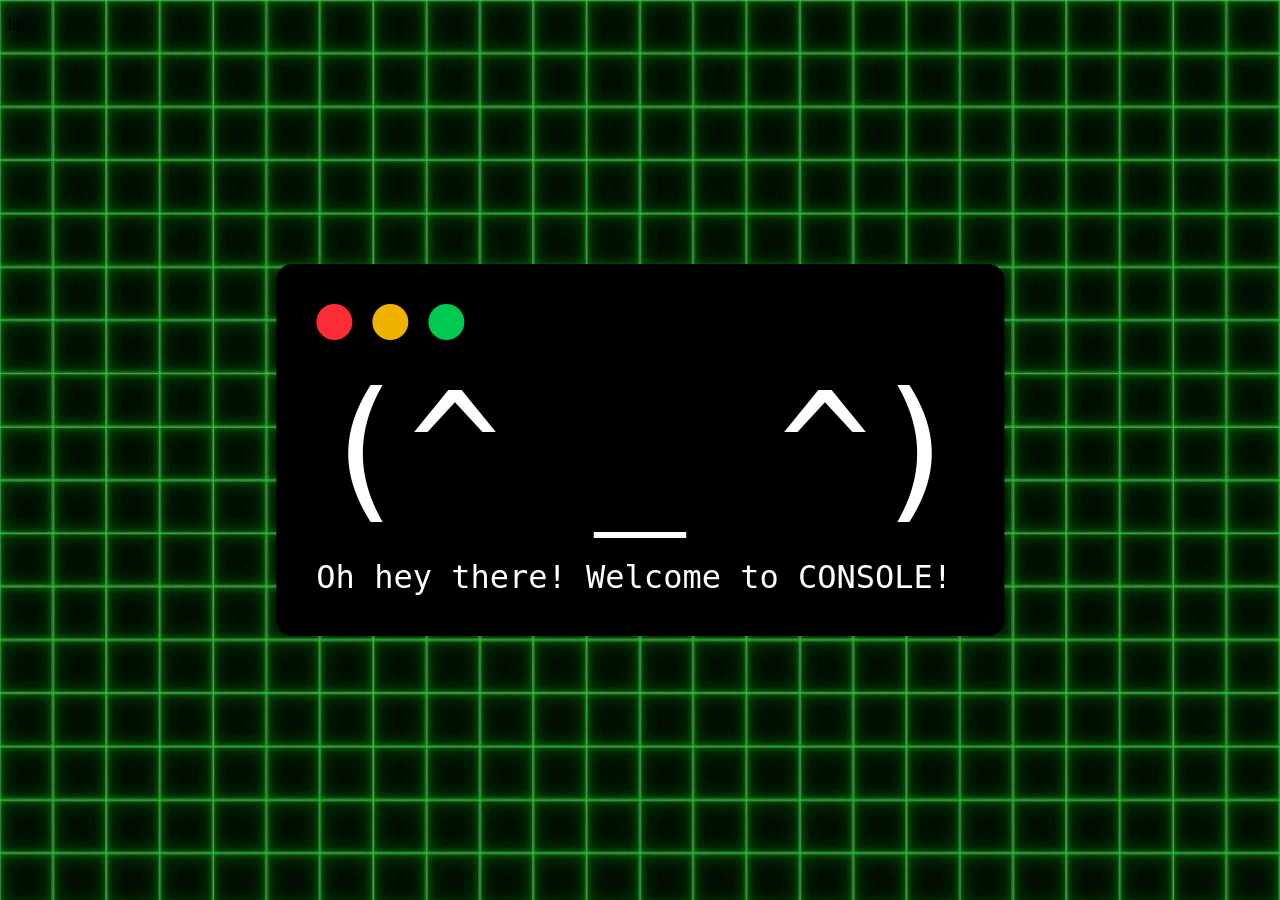
<file: index.html>
<!DOCTYPE html>
<html>
    <head>
        <title>CONSOLE</title>
        <meta charset="UTF-8" />
        <link rel="icon" type="image/png" href="favicon.png">
        <meta name="viewport" content="width=device-width, initial-scale=1.0" />
        <link rel="stylesheet" href="style.css">
    </head>
    <body>
        <div id="terminal">
            <div><div style="background-color: oklch(63.7% 0.237 25.331);"></div><div style="background-color: oklch(79.5% 0.184 86.047);"></div><div style="background-color: oklch(72.3% 0.219 149.579);"></div></div>
            <p id="terminal-buddy"></p>
            <p id="terminal-text">hello</p>
        </div>
        <div id="codeterminal">
            <div id="codeterminal-title">main.py</div>
            <textarea placeholder="Enter code here..." type="text" spellcheck="false" id="codeterminal-code"></textarea>
            <button id="codeterminal-run">▶</button>
        </div>
        <div id="mapElements">
            <p>hi</p>
        </div>
        <div id="bullets"></div>
        <img id="character" src="character.svg" height="300" width="300">
        <script type="module" src="index.js"></script>
    </body>
</html>
</file>
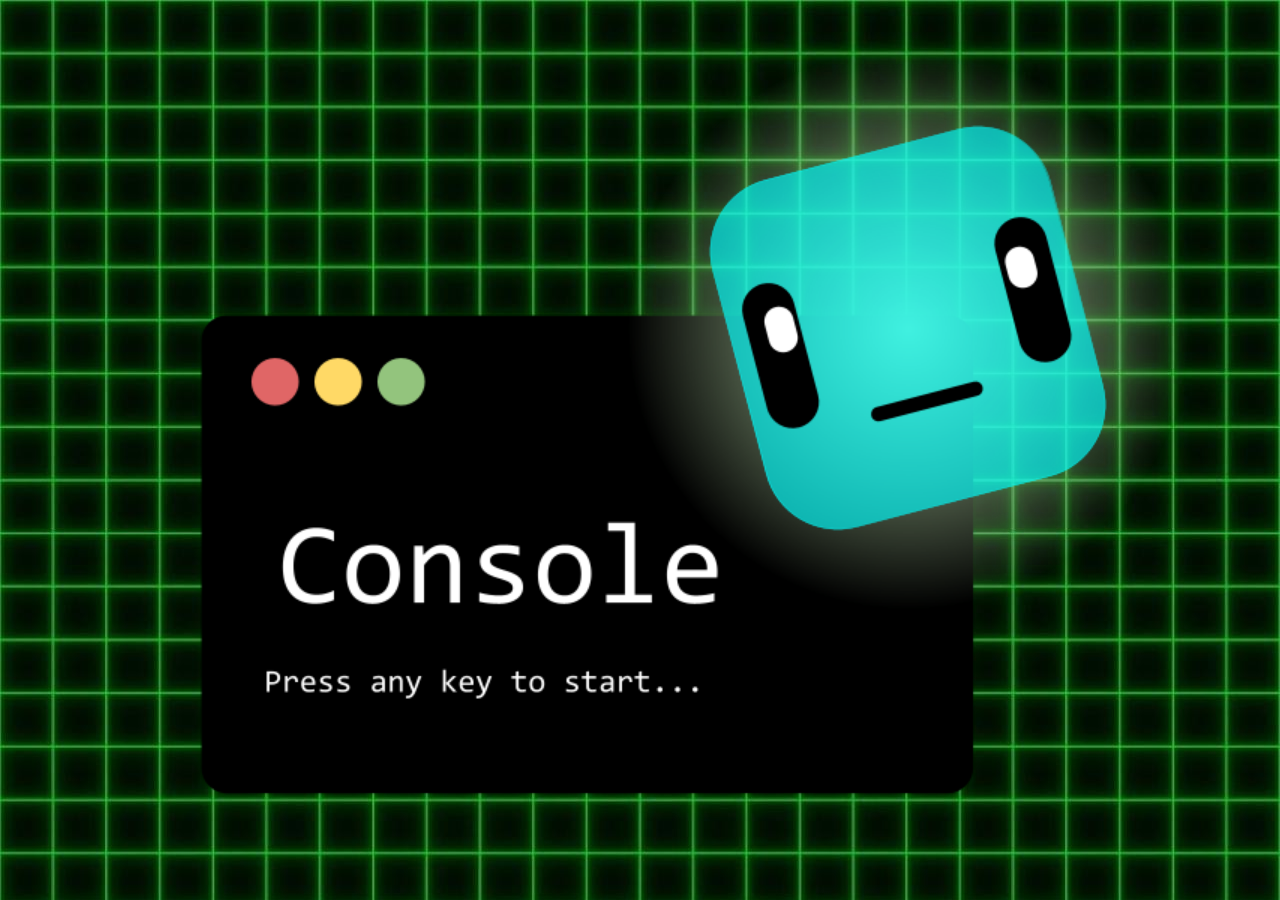
<file: onboarding.html>
<!DOCTYPE html>
<html>
    <head>
        <title>CONSOLE</title>
        <link rel="icon" type="image/png" href="favicon.png">
        <style>
            body {
                background-image: url('background.jpg');
            }
            #container {
                position: fixed;
                top: 50vh;
                left: 50vw;
                transform: translate(-50%, -50%) scale(1);
                transform-origin: center;
                transition: 0.2s;
            }
            #container:hover {
                transform: translate(-50%, -50%) scale(0.8);
            }
        </style>
    </head>
    <body>
        <div id="container">
            <img id="splash" src="splashscreen.png" width="1440" height="1080">
        </div>
        <script>
            document.addEventListener("keydown", () => {
                window.location.replace("./")
            })
            document.getElementById("container").addEventListener("click", () => {
                window.location.replace("./")
            })
        </script>
    </body>
</html>
</file>
<file: style.css>
body {
    overflow: hidden;
    --backgroundx: 0px;
    --backgroundy: 0px;
    user-select: none;
}
body::before {
    content: "";
    position: absolute;
    background-image: url("background.jpg");
    background-repeat: repeat;
    background-size: 960px 533px;
    top: 50%;
    left: 50%;
    width: 100%;
    height: 100%;
    transform: translate(-50%, -50%);
    background-position: var(--backgroundx) var(--backgroundy);
}
#character {
    position: fixed;
    top: 50%;
    left: 50%;
    transform: translate(-50%, -50%);
}
#terminal {
    z-index: 2;
    color: white;
    font-family: ui-monospace, monospace;
    position: fixed;
    background-color: black;
    min-width: 200px;
    max-width: 45vw;
    width: auto;
    height: auto;
    top: 35px;
    left: 35px;
    transform: none;
    border-radius: 8px;
    padding: 20px;
    scale: 1;
    transition: 0.2s;
}
#terminal.full {
    scale: 2;
    top: 50vh;
    left: 50vw;
    transform: translate(-25%, -25%);
}
#terminal > div {
    display: flex;
    justify-content: start;
    gap: 10px;
}
#terminal > div > div {
    width: 18px;
    height: 18px;
    border-radius: 9999px;
}
#terminal-buddy {
    display: block;
    font-size: 6vw;
    padding: 0;
    margin: 10px 0;
}
#terminal-buddy:empty {
    margin: 0;
}
#terminal-text {
    display: block;
    padding: 0;
    margin: 0;
    white-space: pre-wrap;
}
#codeterminal {
    z-index: 2;
    color: white;
    font-family: ui-monospace, monospace;
    position: fixed;
    top: 50vh;
    left: calc(50vw + 100px);
    transform: translate(0, -50%);
    transition: opacity 0.2s ease, scale 0.2s ease;
    opacity: 0;
    scale: 0.9;
    margin: 0;
    display: flex;
    flex-direction: column;
}
#codeterminal.show {
    opacity: 1 !important;
    scale: 1 !important;
}
#codeterminal-title {
    background-color: rgb(32, 32, 32);
    padding: 10px 20px;
    border-radius: 8px 8px 0 0;
    width: 70px;
    margin: 0;
}
#codeterminal-code {
    background-color: black;
    padding: 20px;
    border-radius: 0 8px 0 0;
    width: 30vw;
    margin: 0;
    color: white;
    font-family: ui-monospace, monospace;
    font-size: 1em;
    display: block;
    border: none;
    resize: none;
    field-sizing: content;
}
#codeterminal-code:focus {
    outline: 0px solid transparent;
}
#codeterminal-run {
    background-color: lightgreen;
    padding: 8px;
    border-radius: 0 0 8px 8px;
    border: none;
    border: 2px solid green;
    transition: 0.2s;
    transform: none;
}
#codeterminal-run:hover {
    background-color: rgb(118, 201, 118);
}
#codeterminal-run:active {
    transform: scale(0.9);
    transform-origin: top;
}
#bullets {
    display: contents;
}
.bullet {
    border-radius: 9999px;
    position: fixed;
    width: 20px;
    height: 20px;
    color: white;
    font-family: 'Courier New', Courier, monospace;
    /*background-color: white;*/
}
</file>
